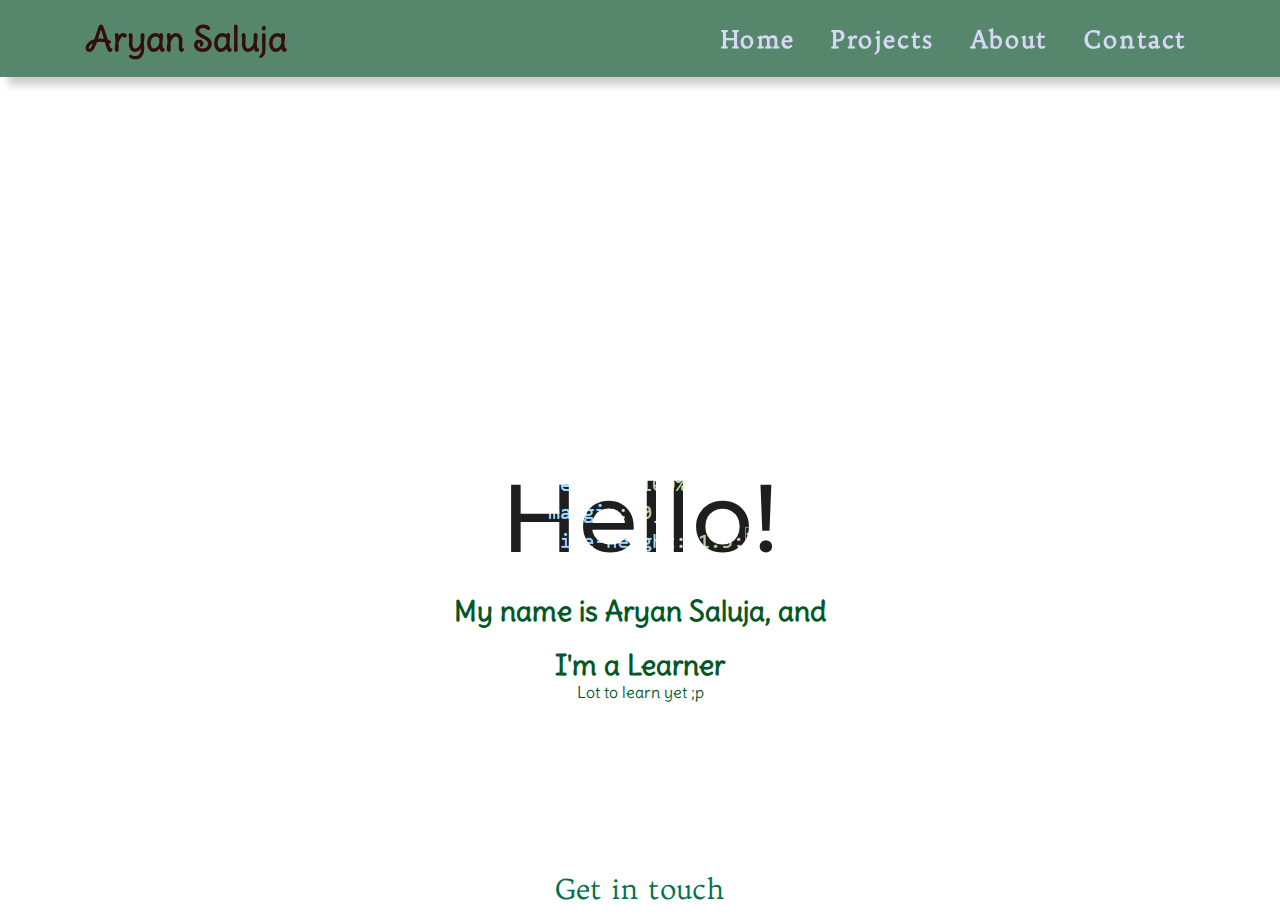
<file: index.html>
<!DOCTYPE html>
<html lang="en">
<head>
    <meta charset="UTF-8">
    <meta http-equiv="X-UA-Compatible" content="IE=edge">
    <meta name="viewport" content="width=device-width, initial-scale=1.0">
    <title>Aryan Saluja </title>
    <link rel="stylesheet" href="https://maxcdn.bootstrapcdn.com/bootstrap/4.5.2/css/bootstrap.min.css">
    <link rel="stylesheet" href="style.css">
    <link rel="preconnect" href="https://fonts.gstatic.com">
    <link href="https://fonts.googleapis.com/css2?family=Crushed&family=Delius&family=Delius+Swash+Caps&family=Ledger&family=Montserrat:wght@600&family=Trykker&display=swap" rel="stylesheet">
</head>
<body style="overflow: hidden;">
  <div class="header">
    <nav class="navbar navbar-expand-md navbar-custom navbar-light fixed-top">

        <div class="container">
            
            <a class="navbar-brand" href="index.html" >Aryan Saluja</a>

   
            <button class="navbar-toggler" type="button" data-toggle="collapse" data-target="#navresponse">
                <span class="navbar-toggler-icon"></span>
              </button>

              <div class="collapse navbar-collapse" id="navresponse">
                <ul class="navbar-nav ml-auto">
                  <li class="nav-item">
                    <a class="nav-link" id="Active" href="index.html">Home</a>
                  </li>
                  <li class="nav-item">
                    <a class="nav-link" href="project.html">Projects</a>
                  </li>
                  <li class="nav-item">
                    <a class="nav-link" href="about.html">About</a>
                  </li>
                  <li class="nav-item">
                    <a class="nav-link" href="contact.html">Contact</a>
                  </li>
                </ul>
              </div>

        </div>


    </nav>
  </div>
<main>
  <div class="intro">
     <div><h1 class="ani">Hello!</h1></div>
     <div>
       <h2>My name is Aryan Saluja, and</h2>   
    </div>
    <div>
      <h2 id="sub">I'm a Learner</h2>
      <h3 id="sub1">Lot to learn yet ;p</h3>
    </div>
    

  </div>
  <div class="foot1">
  
   <h3>
     <a  href="contact.html"  > Get in touch</a> 
   </h3>

 </div>
</main> 
<!-- jQuery library -->
<script src="https://ajax.googleapis.com/ajax/libs/jquery/3.5.1/jquery.min.js"></script>

<!-- Popper JS -->
<script src="https://cdnjs.cloudflare.com/ajax/libs/popper.js/1.16.0/umd/popper.min.js"></script>

<!-- Latest compiled JavaScript -->
<script src="https://maxcdn.bootstrapcdn.com/bootstrap/4.5.2/js/bootstrap.min.js"></script>
</body>
</html>
</file>
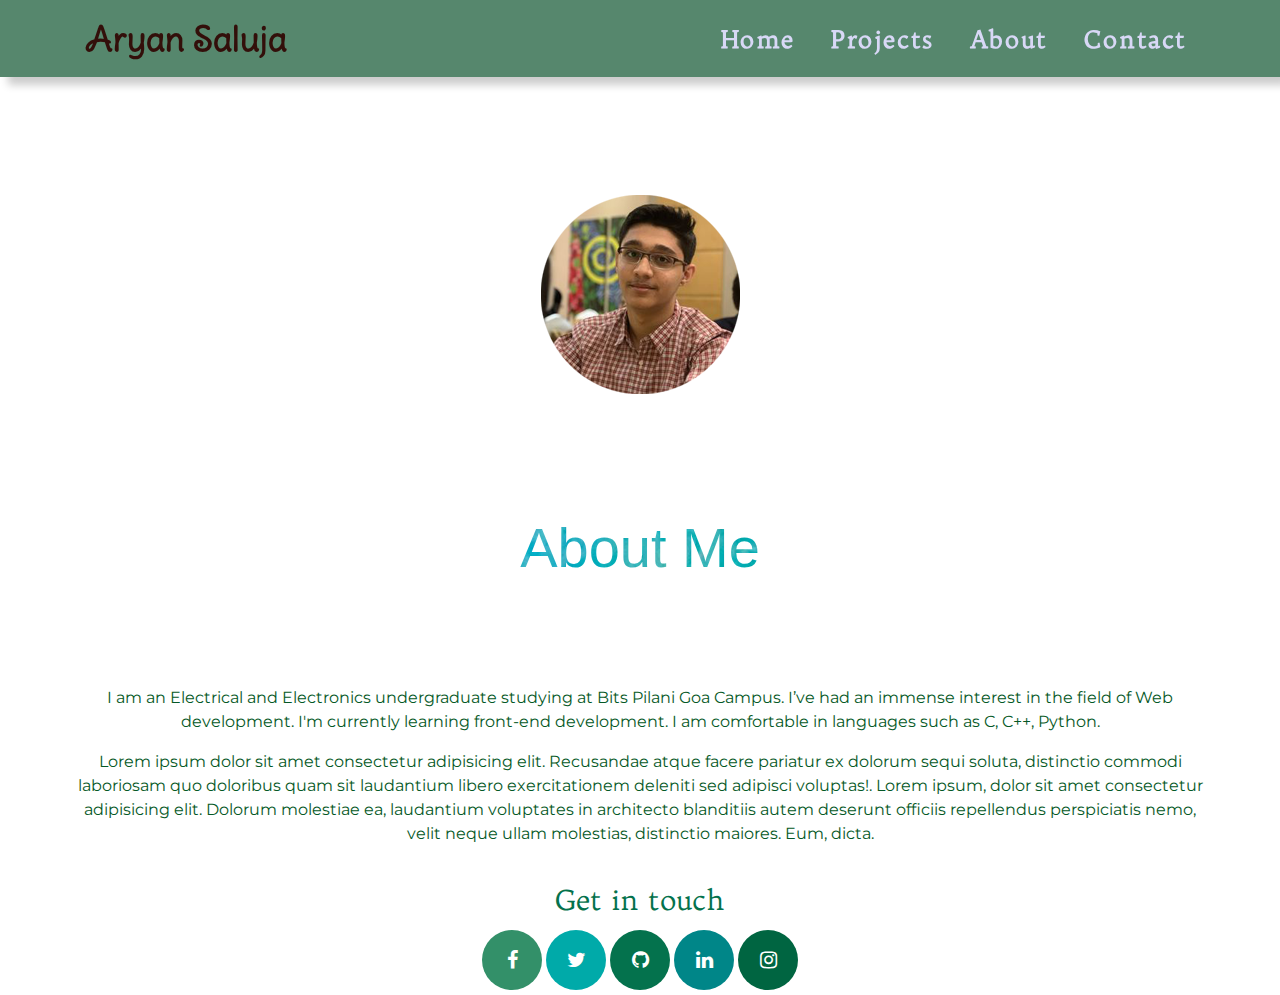
<file: about.html>
<!DOCTYPE html>
<html lang="en">
<head>
    <meta charset="UTF-8">
    <meta http-equiv="X-UA-Compatible" content="IE=edge">
    <meta name="viewport" content="width=device-width, initial-scale=1.0">
    <title>About</title>
    <link rel="stylesheet" href="https://maxcdn.bootstrapcdn.com/bootstrap/4.5.2/css/bootstrap.min.css">
    <link rel="stylesheet" href="style.css">
    <link rel="preconnect" href="https://fonts.gstatic.com">
    <link href="https://fonts.googleapis.com/css2?family=Crushed&family=Delius&family=Delius+Swash+Caps&family=Ledger&family=Montserrat:wght@600&family=Trykker&display=swap" rel="stylesheet">

    <link rel="stylesheet" href="https://cdnjs.cloudflare.com/ajax/libs/font-awesome/4.7.0/css/font-awesome.min.css">

    <style>
      .fa {
        padding: 20px;
        font-size:20px;
        width: 60px;
        text-align: center;
        text-decoration: none;
        margin: 5px 2px;
        border-radius: 100%;
       
      }
      
      .fa:hover {
          opacity: 0.7;
          color: aliceblue;
      }
      
      .fa-facebook {
        background: #339069;
        color: white;
      }
      
      
      
      .fa-twitter {
        background: #00AAA9;
        color: white;
      }
      
      .fa-linkedin {
        background: #008688;
        color: white;
      }
      .fa-github {
        background: #04724d;
        color: white;
      }
      
      
      
      .fa-instagram {
        background: #006541;
        color: white;
      }
      .l1:link{
          color: aliceblue;
      }
      .l1:visited{
          color: aliceblue;
      }
      .l1:hover{
          color: aliceblue;
      }
      .l1:active{
          color: aliceblue;
      }
      </style>
</head>
<body >
    <div class="header">
        <nav class="navbar navbar-expand-md navbar-custom navbar-light fixed-top ">

            <div class="container">

                <a class="navbar-brand" href="index.html" >Aryan Saluja</a>


                <button class="navbar-toggler" type="button" data-toggle="collapse" data-target="#navresponse">
                    <span class="navbar-toggler-icon"></span>
                  </button>

                  <div class="collapse navbar-collapse" id="navresponse">
                    <ul class="navbar-nav ml-auto">
                      <li class="nav-item">
                        <a class="nav-link" id="Active" href="index.html">Home</a>
                      </li>
                      <li class="nav-item">
                        <a class="nav-link" href="project.html">Projects</a>
                      </li>
                      <li class="nav-item">
                        <a class="nav-link" href="about.html">About</a>
                      </li>
                      <li class="nav-item">
                        <a class="nav-link" href="contact.html">Contact</a>
                      </li>
                    </ul>
                  </div>

            </div>


        </nav>
      </div>


        <main>

              <div class="photo" class="container-sm  ">
                <div>
                  <img src="photoc2.png" alt="" style="margin-bottom: 0; padding: 0; ">
                </div>

              <div class="container-sm " style="">
                <h1 class="anic" style="font-size: 3.5rem; margin-top: 30vh;">About Me</h1>
              </div>
              <div class="container-sm  " class="desc" style="margin-top: 20vh;  padding: 0px;font-family: 'Montserrat', sans-serif;">
                <p>I am an Electrical and Electronics undergraduate studying at Bits Pilani Goa Campus. I’ve had an immense interest in the field of Web development. I'm currently learning front-end development.
                  I am comfortable in languages such as C, C++, Python.
              </p>
              <p>
                Lorem ipsum dolor sit amet consectetur adipisicing elit. Recusandae atque facere pariatur ex dolorum sequi soluta, distinctio commodi laboriosam quo doloribus quam sit laudantium libero exercitationem deleniti sed adipisci voluptas!.
                Lorem ipsum, dolor sit amet consectetur adipisicing elit. Dolorum molestiae ea, laudantium voluptates in architecto blanditiis autem deserunt officiis repellendus perspiciatis nemo, velit neque ullam molestias, distinctio maiores. Eum, dicta.

              </p>
             
              </div>
              
                <div class="foot">
                  <br><br><br><br>
                  
                  <h3 >
                    <a  href="contact.html"  > Get in touch</a> 
                  </h3>
               
                  <div class="ref">
                    <a  href="https://www.facebook.com/aryan.saluja.3/" class="fa fa-facebook " style="text-decoration: none; " ></a>
                    <a  href="#" class="fa fa-twitter"  style="text-decoration: none; " ></a>
                    <a  href="https://github.com/Aryan2303" class="fa fa-github" style="text-decoration: none; " ></a>
               
               
                    <a  href="#" class="fa fa-linkedin" style="text-decoration: none; " ></a>
                    
                    <a   href="https://www.instagram.com/aryan.saluja.3/?hl=en" class="fa fa-instagram" style="text-decoration: none; " ></a>
            

             
            </div>

              


        </main>





     <!-- jQuery library -->
<script src="https://ajax.googleapis.com/ajax/libs/jquery/3.5.1/jquery.min.js"></script>

<!-- Popper JS -->
<script src="https://cdnjs.cloudflare.com/ajax/libs/popper.js/1.16.0/umd/popper.min.js"></script>

<!-- Latest compiled JavaScript -->
<script src="https://maxcdn.bootstrapcdn.com/bootstrap/4.5.2/js/bootstrap.min.js"></script>
</body>
</html>
</file>
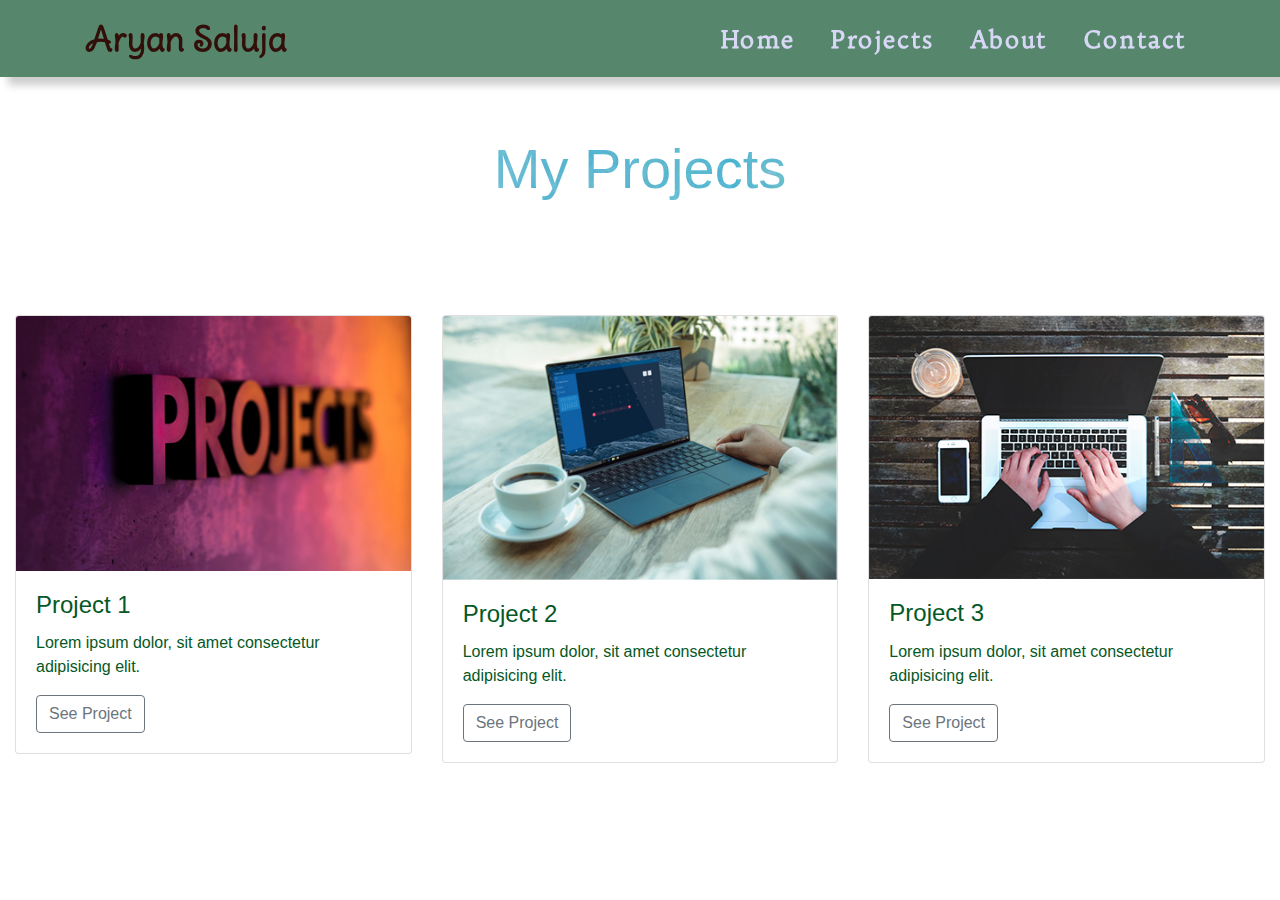
<file: project.html>
<!DOCTYPE html>
<html lang="en">
<head>
    <meta charset="UTF-8">
    <meta http-equiv="X-UA-Compatible" content="IE=edge">
    <meta name="viewport" content="width=device-width, initial-scale=1.0">
    <title>Projects</title>
    <link rel="stylesheet" href="https://maxcdn.bootstrapcdn.com/bootstrap/4.5.2/css/bootstrap.min.css">
    <link rel="stylesheet" href="style.css">
    <link rel="preconnect" href="https://fonts.gstatic.com">
    <link href="https://fonts.googleapis.com/css2?family=Crushed&family=Delius&family=Delius+Swash+Caps&family=Ledger&family=Montserrat:wght@600&family=Trykker&display=swap" rel="stylesheet">
   
    <link rel="stylesheet" href="https://cdnjs.cloudflare.com/ajax/libs/font-awesome/4.7.0/css/font-awesome.min.css">
</head>
<body>
    <div class="header">
        <nav class="navbar navbar-expand-md navbar-custom navbar-light fixed-top ">
    
            <div class="container">
                
                <a class="navbar-brand" href="index.html" >Aryan Saluja</a>
    
       
                <button class="navbar-toggler" type="button" data-toggle="collapse" data-target="#navresponse">
                    <span class="navbar-toggler-icon"></span>
                  </button>
    
                  <div class="collapse navbar-collapse" id="navresponse">
                    <ul class="navbar-nav ml-auto">
                      <li class="nav-item">
                        <a class="nav-link" id="Active" href="index.html">Home</a>
                      </li>
                      <li class="nav-item">
                        <a class="nav-link" href="project.html">Projects</a>
                      </li>
                      <li class="nav-item">
                        <a class="nav-link" href="about.html">About</a>
                      </li>
                      <li class="nav-item">
                        <a class="nav-link" href="contact.html">Contact</a>
                      </li>
                    </ul>
                  </div>
    
            </div>
    
    
        </nav>
      </div>



      <div class="project">
       
      <div style= "align-self: center;" >
        <h1 class="anic" style="font-size: 3.5rem;">My Projects</h1>
      </div>
    </div>
        <div class="container-fluid padding; " >
        <div class="row ">
           <div class="col-md-4 ">
               <div class="card">
                 <img src="P1.jpg" alt="" class="card-img-top">
                 <div class="card-body">
                      <h4 class="card-title" >Project 1</h4>
                      <p class="card-text">Lorem ipsum dolor, sit amet consectetur adipisicing elit.</p>
                      <a href="#" class="btn btn-outline-secondary">See Project</a>
                 </div>
               </div>
           </div>
           <div class="col-md-4">
            <div class="card">
              <img src="P2.jpg" alt="" class="card-img-top">
              <div class="card-body">
                   <h4 class="card-title">Project 2</h4>
                   <p class="card-text">Lorem ipsum dolor, sit amet consectetur adipisicing elit.</p>
                   <a href="#" class="btn btn-outline-secondary">See Project</a>
              </div>
            </div>
        </div>
        <div class="col-md-4">
          <div class="card">
            <img src="P3.jpg" alt="" class="card-img-top">
            <div class="card-body">
                 <h4 class="card-title">Project 3</h4>
                 <p class="card-text">Lorem ipsum dolor, sit amet consectetur adipisicing elit. </p>
                 <a href="#" class="btn btn-outline-secondary">See Project</a>
            </div>
          </div>
      </div>
      
        </div>
        </div>


     

     <!-- jQuery library -->
<script src="https://ajax.googleapis.com/ajax/libs/jquery/3.5.1/jquery.min.js"></script>

<!-- Popper JS -->
<script src="https://cdnjs.cloudflare.com/ajax/libs/popper.js/1.16.0/umd/popper.min.js"></script>

<!-- Latest compiled JavaScript -->
<script src="https://maxcdn.bootstrapcdn.com/bootstrap/4.5.2/js/bootstrap.min.js"></script>
</body>
</html>
</file>
<file: style.css>
.navbar-custom {
    background-color: #56876D;
}

/* change the brand and text color */

.navbar-custom .navbar-text {
    color:#D8D8F6;
}
.navbar{
    box-shadow: 0.5rem 0.5rem 0.5rem rgba(0, 0, 0, 0.2);
}
.navbar-custom .navbar-brand {
    color: #330F0A !important;
    font-family: 'Delius Swash Caps', cursive;
    font-size: 34px;
    font-weight: 800;
}

.nav-item {
    padding-left: 20px;
}

/* change the link color */
.navbar-custom .navbar-nav .nav-link #active {
    color: #E3E3E3 !important;
    font-family: 'Trykker', serif;
    font-weight: 600;
    font-size: 24px ;
    letter-spacing: 0.1rem;
}
.navbar-custom .navbar-nav .nav-link {
    color: #D8D8F6;
    font-family: 'Trykker', serif;
    font-weight: 600;
    font-size: 24px ;
    letter-spacing: 0.1rem;
}


/* change the color of active or hovered links */
.navbar-custom .nav-item.active .nav-link,
.navbar-custom .nav-item:hover .nav-link {
    color: #330F0A ;
}

.intro{
     display: flex;
     flex-direction: column;
    justify-content: center;
     align-items: center;
     align-self: center;
     text-align: center;
     height: 100vh;
      width: 100%;
      flex-wrap: nowrap;
      word-wrap: initial;

}
.intro div{
    padding: 10px;
}
 .intro h1{
    font-size: 6rem;
    font-family: 'Montserrat', sans-serif;

    /* color: #022A12; */
}
.intro h2{
    font-size: 1.75rem;
    font-family: 'Delius', cursive;
    color: #055826;
    font-weight: 600;
}
.intro h3{
    font-size: 1rem;
    font-family: 'Delius', cursive;
    color: #055826;
    font-weight: 200;
}
body {
    /* background-color: #022A12 ; */
    color: #055826;
    height: 100%;
    margin: 0;
    line-height: 1.5;
    /* overflow: hidden; */
}
.header{
    position: fixed;
    z-index: 2;
    width: 100%;
}
/* main{
    padding: 4rem;
    overflow: hidden;
} */
main h1{
    margin-top: 30vh;
    /* margin-left: 30vw; */
    margin-bottom: 0;
}
main h2{
    margin-top: 0;
    margin-bottom: 0;
    /* margin-left: 30vw; */
}
.ani{
    /* margin:0;
    padding: 0; */

    background: url(back7.png) no-repeat;
    background-clip: text;
    -webkit-background-clip: text;
    color: transparent;
    animation: movebg 5s linear infinite;
    -webkit-animation:  movebg 5s linear infinite ;
    }
    @keyframes movebg {
    0% {
        background-position:30% 0% ;
    }
    100% {
        background-position:50% 100% ;
    }
}

.contact{
    display: flex;
    flex-direction: column;
   justify-content: center;
    align-items: center;
    align-self: center;
    text-align: center;
    height: 100vh;
     width: 100%;
     flex-wrap: nowrap;
     word-wrap: initial;

}
.contact div{
   padding: 10px;
}
.contact h1{
   font-size: 4rem;
   font-family: 'Montserrat', sans-serif;
   margin-bottom: 0;
}
.a1{
    font-size: 1.5rem important !important;
    font-family: 'Delius', cursive;
    color: #055826;
    font-weight: 600;
    margin-top: 0;
 }
.anic{
    /* margin:0;
    padding: 0; */

    background: url(backc6.jpg) no-repeat;
    background-clip: text;
    -webkit-background-clip: text;
    color: transparent;
    animation: movebg 10s linear infinite;
    -webkit-animation:  movebg 10s linear infinite ;
    }
    @keyframes movebg {
    0% {
        background-position:30% 0% ;
    }
    100% {
        background-position:50% 100% ;
    }
}

.foot{
    /* display: flex;
    flex-direction: column;
    justify-content: flex-end;
    align-items: center;
    align-self: center;
    text-align: center;
    height:1.5vh;
    width: 100%;
    flex-wrap: nowrap;
    word-wrap: normal; */


}
.foot h3{

    font-size: 1.75rem ;
    font-weight: 400;
    font-family: 'Trykker', serif;
}
div.foot h3 a:link, div.a1 a:link {
    color: #04724d;
    text-decoration: none;
  }


  div.foot h3 a:visited, div.a1 a:visited  {
    color: #04724d ;
    text-decoration: none;
  }


  div.foot h3 a:hover, div.a1 a:hover  {
    color: #330F0A;
    text-decoration: none;
  }


  div.foot h3 a:active, div.a1 a:active  {
    color: #330F0A;
    text-decoration: none;
  }
  
  .foot1{
     display: flex;
    flex-direction: column;
    justify-content: flex-end;
    align-items: center;
    align-self: center;
    text-align: center;
    height:1.5vh;
    width: 100%;
    flex-wrap: nowrap;
    word-wrap: normal; 


}
.foot1 h3{

    font-size: 1.75rem ;
    font-weight: 400;
    font-family: 'Trykker', serif;
}
div.foot1 h3 a:link, div.a1 a:link {
    color: #04724d;
    text-decoration: none;
  }


  div.foot1 h3 a:visited, div.a1 a:visited  {
    color: #04724d ;
    text-decoration: none;
  }


  div.foot1 h3 a:hover, div.a1 a:hover  {
    color: #330F0A;
    text-decoration: none;
  }


  div.foot1 h3 a:active, div.a1 a:active  {
    color: #330F0A;
    text-decoration: none;
  }
  
 /* .fa {
    padding: 0px;
    font-size: 30px;
   
    text-align: center;
    text-decoration: none;
    margin:0;
     border-radius: 70%; 
  }
  
  .fa:hover {
      opacity: 0.7;
  }
  
  .fa-facebook {
    background: #339069;
    color: white;
  }
  
  
  
  .fa-twitter {
    background: #00AAA9;
    color: white;
  }
  
  .fa-linkedin {
    background: #008688;
    color: white;
  }
  
  
  
  .fa-instagram {
    background: #006541;
    color: white;
  }
  */
 
  
.ref{
    display: flex;
}  
.a1{
    margin-bottom: 0;
    padding: 0;
}
.a1{
    margin-top: 0;
    padding: 0;
}

.about{
    display: inline-flex;
    flex-direction: column;
   justify-content: center;
    align-items: center;
    align-self: center;
    text-align: center;
    height: 100vh;
     width: 100%;
     flex-wrap: wrap;
     word-wrap: initial;
    
}

.photo{
    display: flex;
    flex-direction: column;
   justify-content: flex-start;
    align-items: center;
    align-self: center;
    text-align: center;
   
     width: 100%;
     flex-wrap: wrap;
     word-wrap: initial;
     margin-top: 30vh;
    
}

.photo div{
    margin: -75px;
    padding: -75px;
}

.desc{
    justify-content: flex-start;
    align-items: center;
    align-self: center;
    text-align: center;
}
.photo div:last-of-type{
    margin-top: auto;
}
.project{
    display: flex;
    flex-direction: column;
   justify-content: flex-start;
    align-items: center;
    align-self: center;
    text-align: center;
    height: 20vh;
     width: 100%;

     flex-wrap: wrap;
     word-wrap: initial;
     margin-top: 15vh;
    
    
}
</file>
